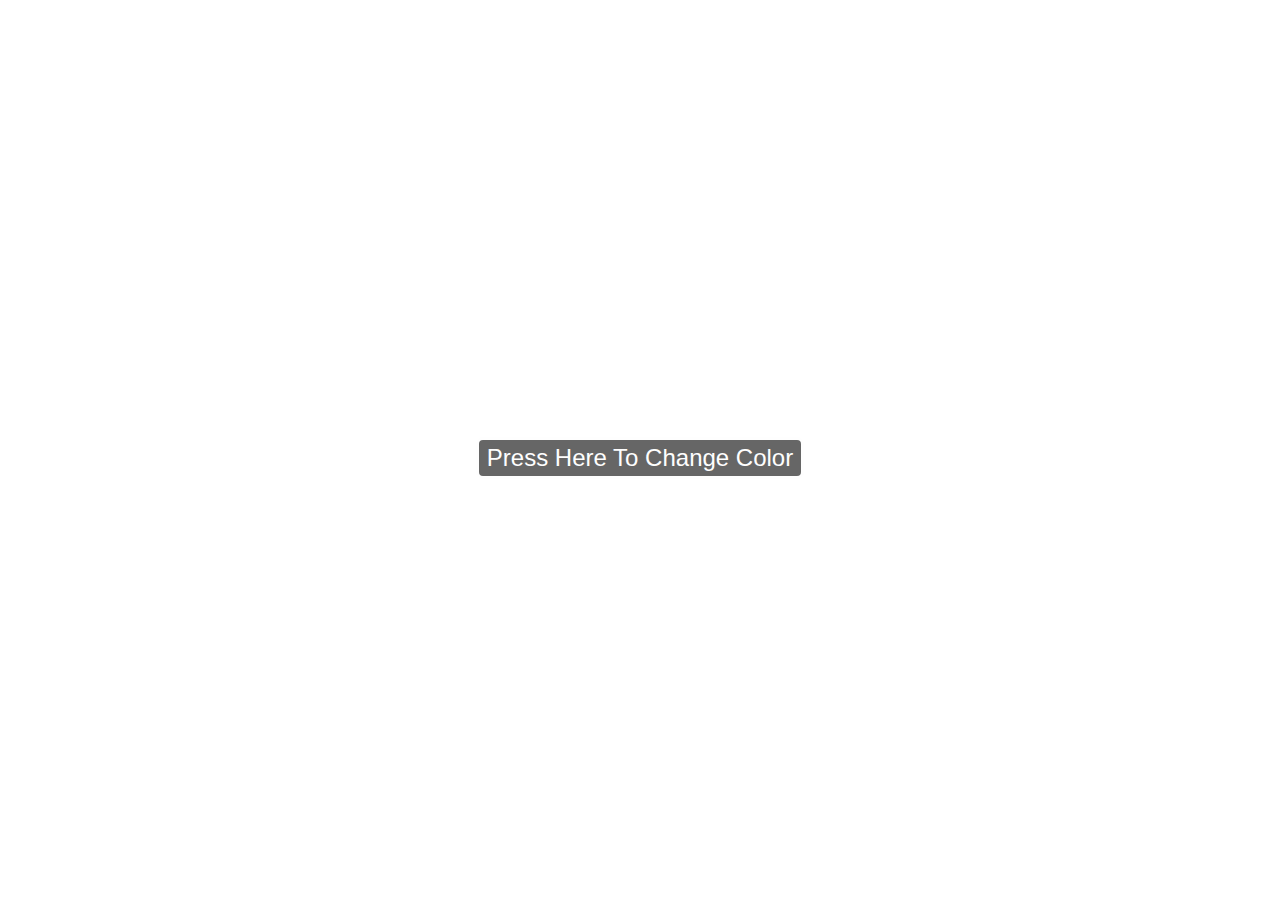
<file: changeColor/index.html>
<!DOCTYPE html>
<html lang="en">
<head>
 <meta charset="UTF-8">
 <meta name="viewport" content="width=device-width, initial-scale=1.0">
 <meta http-equiv="X-UA-Compatible" content="ie=edge">
 <title>Document</title>
 <link rel="stylesheet" href="main.css">
</head>
<body>
 <button type="button" class="colorBtn">press here to change color</button>
 

 <script src="script.js"></script>
</body>
</html>
</file>
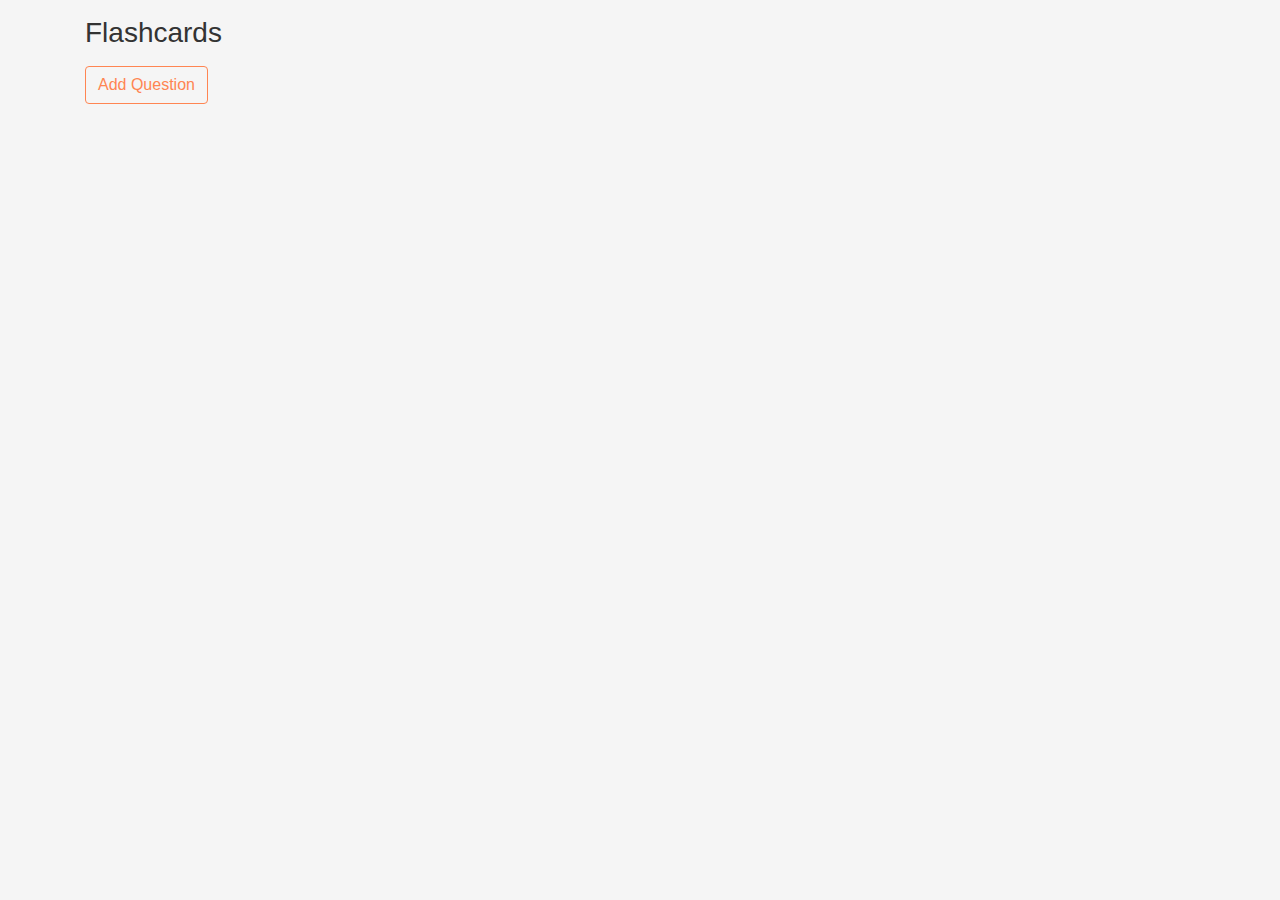
<file: flashcards-es6/index.html>
<!DOCTYPE html>
<html lang="en">

<head>
 <meta charset="UTF-8">
 <meta name="viewport" content="width=device-width, initial-scale=1.0">
 <meta http-equiv="X-UA-Compatible" content="ie=edge">
 <!-- bootstrap css -->
 <link rel="stylesheet" href="css/bootstrap.min.css">
 <!-- main css -->
 <link rel="stylesheet" href="css/main.css">
 <!-- google fonts -->
 <link href="https://fonts.googleapis.com/css?family=Courgette" rel="stylesheet">

 <!-- font awesome -->
 <link rel="stylesheet" href="css/all.css">
 <title>Flashcard Project</title>
 <style>
 </style>
</head>

<body>

 <div class="container">
  <div class="row">
   <div class="col-11 col-lg-6 my-3">
    <h3 class="text-capitalize">flashcards</h3>
    <button class="btn text-capitalize my-2 show-btn" id="show-btn">add question</button>
    <div class="card card-body my-3 question-card">
     <!-- close btn -->
     <a href="#" class="close-btn mt-0">
      <i class="fas fa-window-close"></i>
     </a>
     <!-- end of close btn -->
     <div class="feedback alert w-75 text-capitalize">
      customer feedback
     </div>
     <form id="question-form">
      <!-- single input -->
      <h5 class="text-capitalize">question</h5>
      <div class="form-group">
       <textarea class="w-100" id="question-input" rows="3"></textarea>
      </div>
      <!-- end of single input -->
      <!-- single input -->
      <h5 class="text-capitalize">answer</h5>
      <div class="form-group">
       <textarea class="w-100" id="answer-input" rows="3"></textarea>
      </div>
      <!-- end of single input -->
      <button type="submit" class="btn submitBtn text-capitalize w-50">save</button>
     </form>
    </div>
   </div>
  </div>

  <div class="row px-2" id="questions-list">
   <div class="col-md-4">

    <!-- <div class="card card-body flashcard my-3">
     <h4 class="text-capitalize">question title?</h4>
     <a href="#" class="text-capitalize my-3 show-answer">show/hide answer</a>
     <h5 class="answer mb-3">question answer</h5>
     <div class="flashcard-btn d-flex justify-content-between">

      <a href="#" id="edit-flashcard" class=" btn my-1 edit-flashcard text-uppercase" data-id="">edit</a>
      <a href="#" id="delete-flashcard" class=" btn my-1 delete-flashcard text-uppercase">delete</a>
     </div> -->
    </div>
   </div>

  </div>
 </div>





 <!-- jquery -->
 <script src="js/jquery-3.3.1.min.js"></script>
 <!-- bootstrap js -->
 <script src="js/bootstrap.bundle.min.js"></script>
 <!-- script js -->
 <script src="js/app.js"></script>
</body>

</html>
</file>
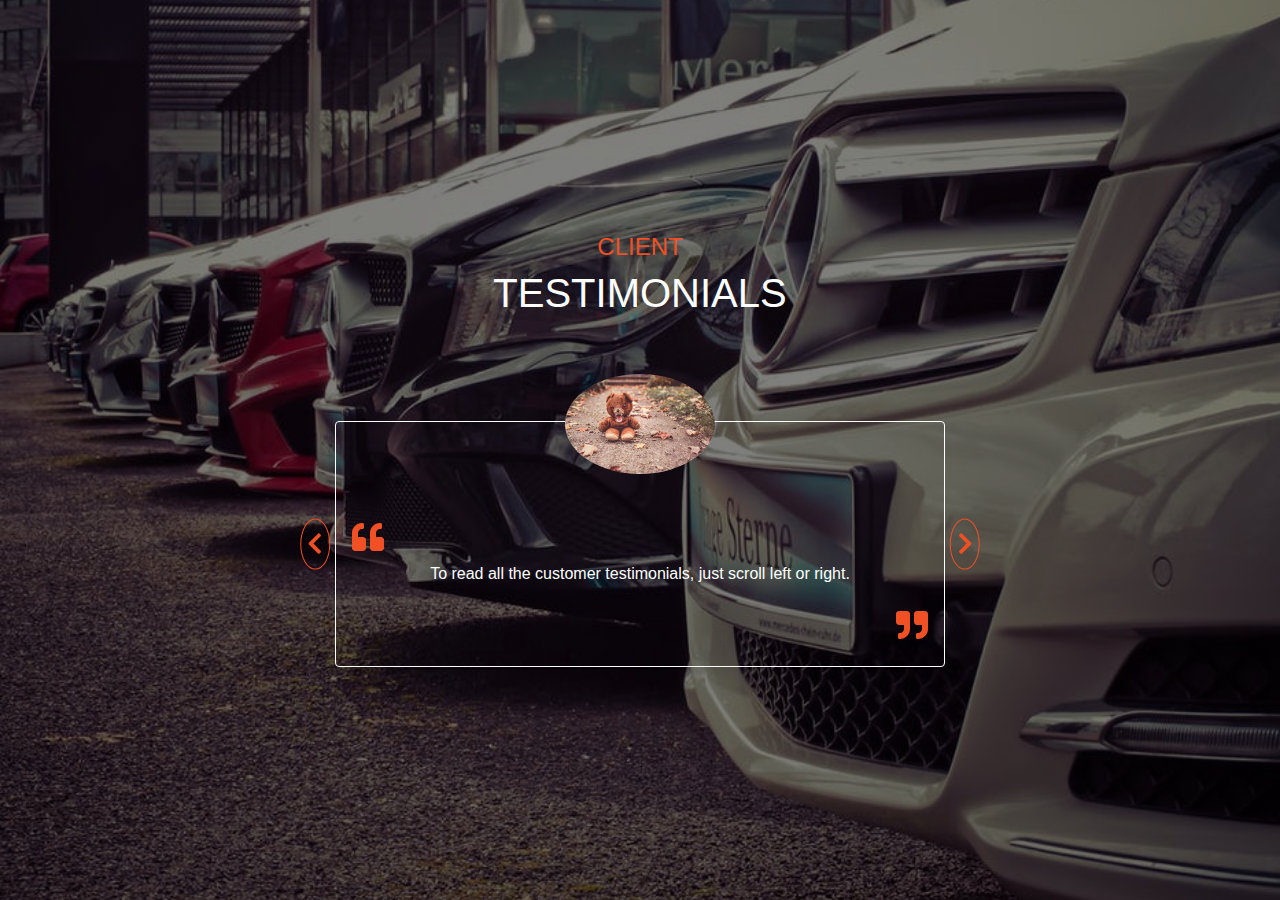
<file: js-testimonials/index.html>
<!DOCTYPE html>
<html lang="en">

<head>
 <meta charset="UTF-8">
 <meta name="viewport" content="width=device-width, initial-scale=1.0">
 <meta http-equiv="X-UA-Compatible" content="ie=edge">
 <!-- bootstrap css -->
 <link rel="stylesheet" href="css/bootstrap.min.css">
 <!-- main css -->
 <link rel="stylesheet" href="css/main.css">
 <!-- google fonts -->
 <link href="https://fonts.googleapis.com/css?family=Courgette" rel="stylesheet">

 <!-- font awesome -->
 <script src="js/all.js"></script>
 <title>Starter Template</title>
 <style>
 </style>
</head>

<body>


 <div class="container-fluid">
  <div class="row max-height align-items-center">
   <!-- col -->
   <div class="col-10 mx-auto col-md-6">
    <div class="row">
     <div class="col text-center my-5">
      <h4 class="title-heading text-uppercase">client</h4>
      <h1 class="title-subheading text-uppercase">testimonials</h1>
     </div>
    </div>

    <div class="card my-5 text-center customer-card ">
     <img src="img/customer-0.jpg" width="150" id="customer-img" class="img-card mx-auto" alt="">
     <h4 id="customer-name" class="text-uppercase"></h4>
     <div class="review-icons my-2">
      <span id=stars></span>
     </div>
     <span class="quote-icon quote-icon-left">
        <i class="fas fa-quote-left"></i>
     </span>
     <p id="customer-text">To read all the customer testimonials, just scroll left or right.</p>
      <span class="quote-icon quote-icon-right">
        <i class="fas fa-quote-right"></i>
     </span>
     <a href="#" class="btn prevBtn"><i class="fas fa-chevron-left"></i></a>
     <a href="#" class="btn nextBtn"><i class="fas fa-chevron-right"></i></a>
    </div>
   </div>
   <!-- end of col -->
  </div>
 </div>



 <!-- jquery -->
 <script src="js/jquery-3.3.1.min.js"></script>
 <!-- bootstrap js -->
 <script src="js/bootstrap.bundle.min.js"></script>
 <!-- script js -->
 <script src="js/app.js"></script>
</body>

</html>
</file>
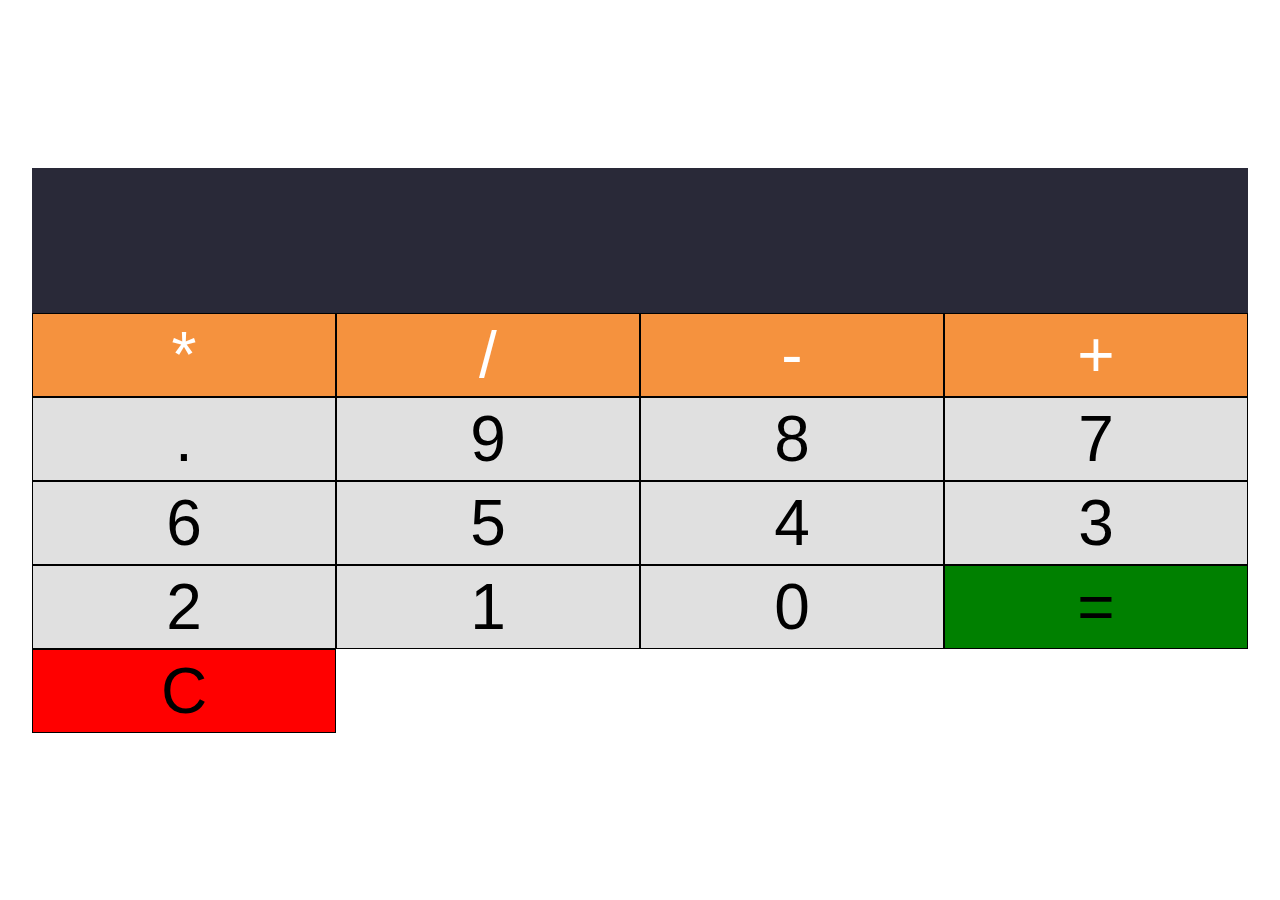
<file: no bootstrap/calculator/index.html>
<!DOCTYPE html>
<html lang="en">
<head>
    <meta charset="UTF-8">
    <meta name="viewport" content="width=device-width, initial-scale=1.0">
    <meta http-equiv="X-UA-Compatible" content="ie=edge">
    <title>Calculator</title>
    <link rel="stylesheet" href="main.css">
</head>
<body>

    <section class="calculator">
        <form>
            <input type="text" name="" id="" class="screen">
        </form>
        <div class="buttons">
            <!-- yellow -->
            <button type="button" class="btn btn-yellow" data-num="*">*</button>
            <button type="button" class="btn btn-yellow" data-num="/">/</button>
            <button type="button" class="btn btn-yellow" data-num="-">-</button>
            <button type="button" class="btn btn-yellow" data-num="+">+</button>
            <!-- grey -->
            <button type="button" class="btn btn-grey" data-num=".">.</button>
            <button type="button" class="btn btn-grey" data-num="9">9</button>
            <button type="button" class="btn btn-grey" data-num="8">8</button>
            <button type="button" class="btn btn-grey" data-num="7">7</button>
            <button type="button" class="btn btn-grey" data-num="6">6</button>
            <button type="button" class="btn btn-grey" data-num="5">5</button>
            <button type="button" class="btn btn-grey" data-num="4">4</button>
            <button type="button" class="btn btn-grey" data-num="3">3</button>
            <button type="button" class="btn btn-grey" data-num="2">2</button>
            <button type="button" class="btn btn-grey" data-num="1">1</button>
            <button type="button" class="btn btn-grey" data-num="0">0</button>

            <button type="button" class="btn-equal btn-grey">=</button>
            <button type="button" class="btn-clear btn-grey">C</button>
        </div>
    </section>
    
    <script src="script.js"></script>
</body>
</html>
</file>
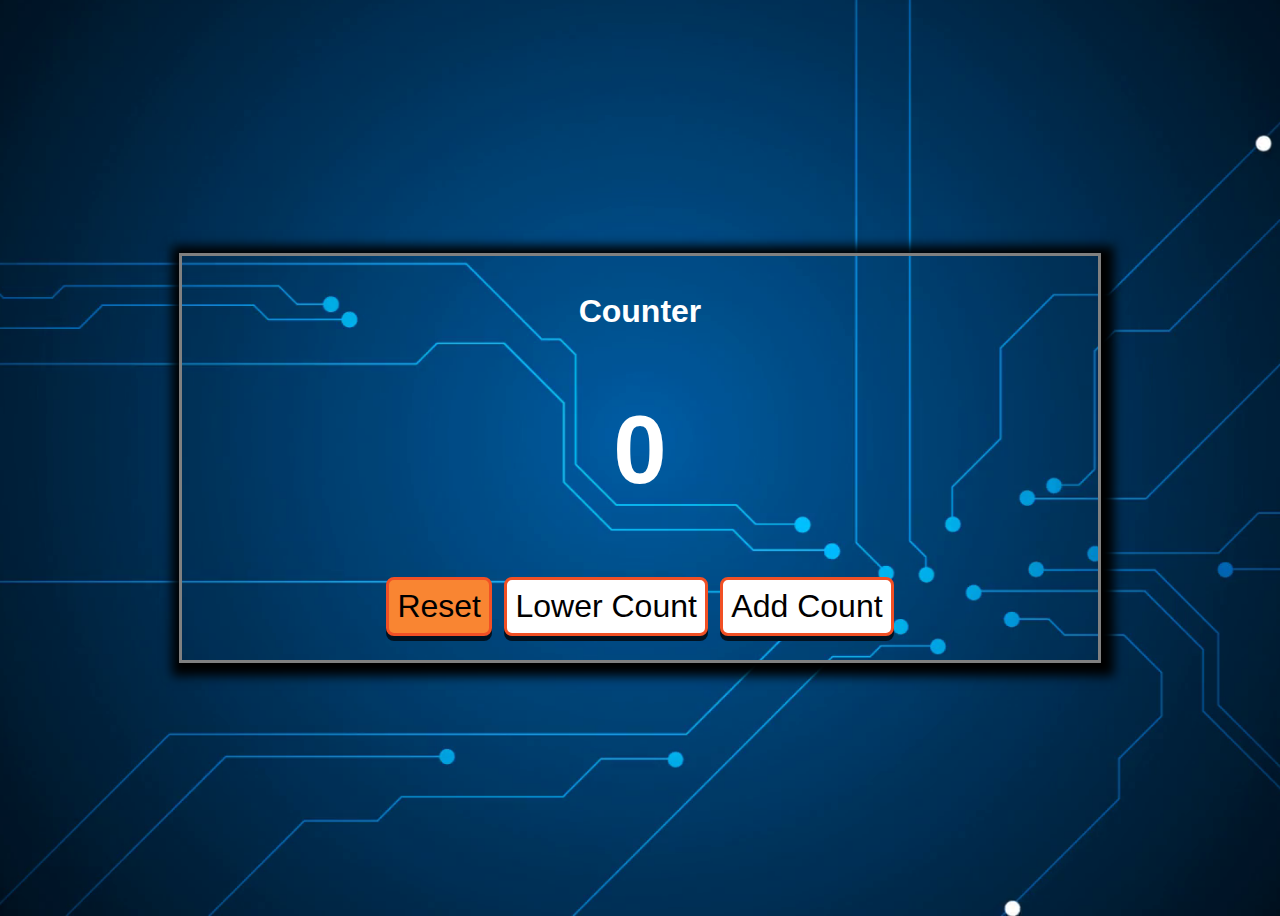
<file: no bootstrap/counter/index.html>
<!DOCTYPE html>
<html lang="en">
<head>
 <meta charset="UTF-8">
 <meta name="viewport" content="width=device-width, initial-scale=1.0">
 <meta http-equiv="X-UA-Compatible" content="ie=edge">
 <title>Document</title>
 <link rel="stylesheet" href="main.css">
</head>
<body>
 <div class="counter-box">
  <h1>counter</h1>
  <h1 class="counter">0</h1>
  <div id="btns"></div>
   <button type="button" class="btn" id="resetBtn">Reset</button>
   <button type="button" class="btn" id="lowerCountBtn">Lower Count</button>
   <button type="button" class="btn" id="addCountBtn">Add Count</button>
  </div>
 </div>
 <script src="script.js"></script>
</body>
</html>
</file>
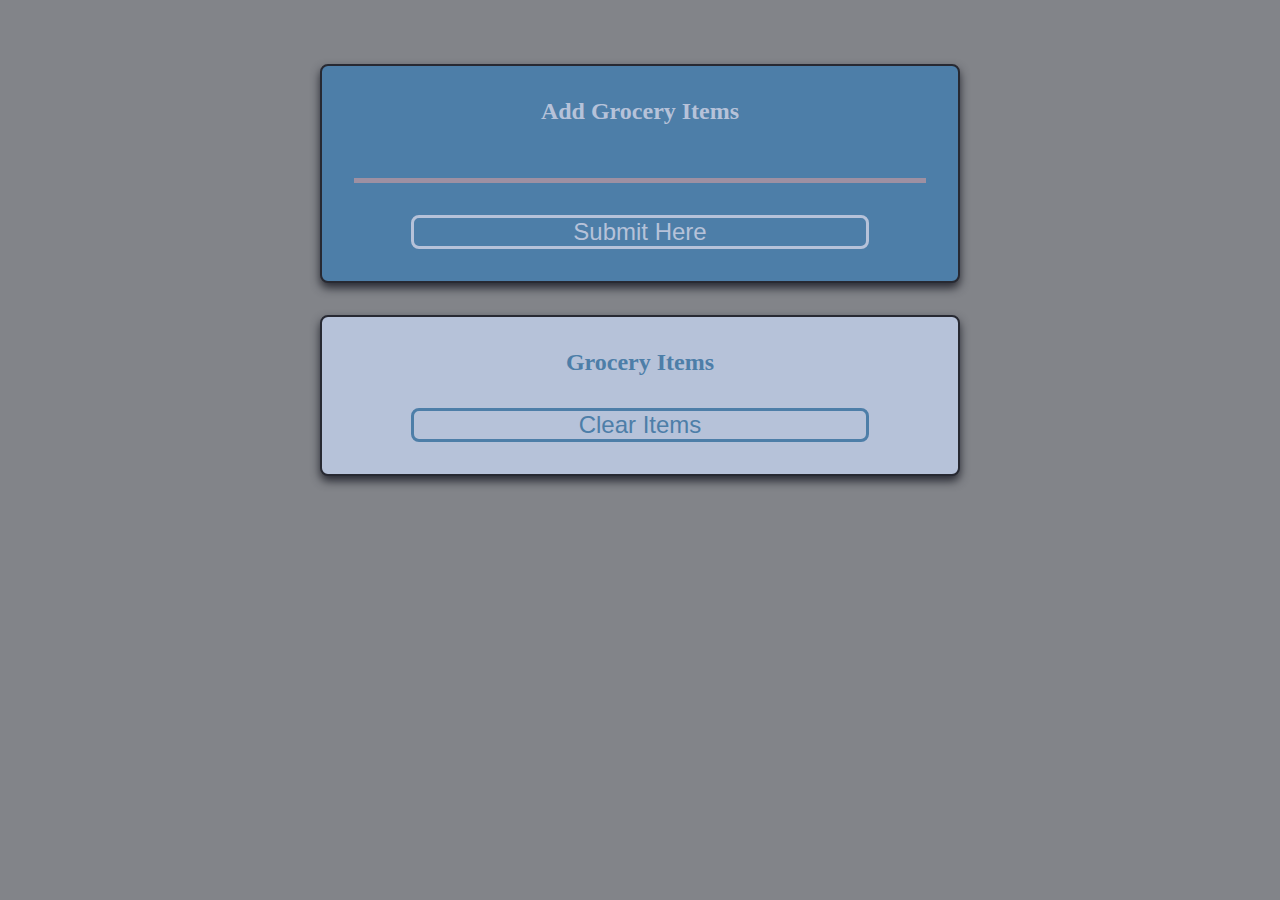
<file: no bootstrap/grocery/index.html>
<!DOCTYPE html>
<html lang="en">
<head>
    <meta charset="UTF-8">
    <meta name="viewport" content="width=device-width, initial-scale=1.0">
    <meta http-equiv="X-UA-Compatible" content="ie=edge">
    <title>Grocery List</title>
    <link rel="stylesheet" href="main.css">
    <link rel="stylesheet" href="https://use.fontawesome.com/releases/v5.6.3/css/all.css" integrity="sha384-UHRtZLI+pbxtHCWp1t77Bi1L4ZtiqrqD80Kn4Z8NTSRyMA2Fd33n5dQ8lWUE00s/" crossorigin="anonymous">
</head>
<body>
    <!-- add items -->
    <div class="addItems-container">
        <h4 class="addItems-action">display action</h4>
        <h2 class="addItems-title">add grocery items</h2>
        <form>
            <input type="text" name="" id="" class="addItems-input">
            <button type="submit" class="addItems-submit">submit here</button>
        </form>
    </div>

    <!-- display items -->
    <div class="displayItems-container">
        <h4 class="displayItems-action">display action</h4>
        <h2 class="displayItems-title">grocery items</h2>
        <div class="grocery-list">
            <!-- grocery item -->
            <!-- <div class="grocery-item">
                <h4 class="grocery-item__title">item</h4>
                <a href='#' class="grocery-item__link">
                    <i class="far fa-trash-alt"></i>
                </a>
            </div> -->
            <!-- end grocery item -->
        </div>
        <button type="submit" class="displayItems-clear">clear items</button>
    </div>
    <script src="script.js"></script>
</body>
</html>
</file>
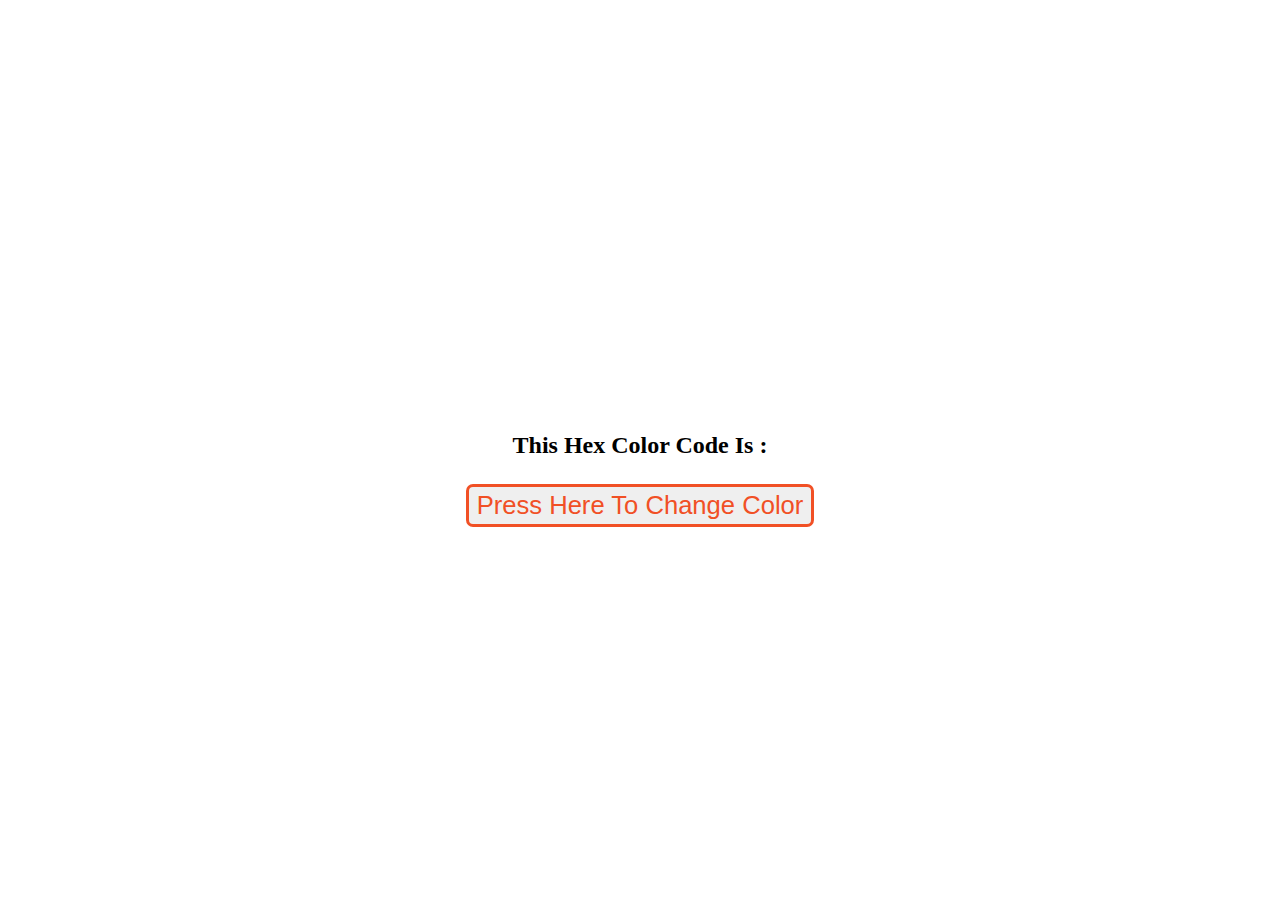
<file: no bootstrap/hexColor/index.html>
<!DOCTYPE html>
<html lang="en">
<head>
    <meta charset="UTF-8">
    <meta name="viewport" content="width=device-width, initial-scale=1.0">
    <meta http-equiv="X-UA-Compatible" content="ie=edge">
    <title>Document</title>
    <link rel="stylesheet" href = "main.css">
</head>
<body>
    <div class="container">
        <h2 class="hexColor">this hex color code is : 
            <span class="hex"></span>
        </h2>
        <button type="button" class="hexBtn">press here to change color</button>
    </div>
    <script src="script.js"></script>
</body>
</html>
</file>
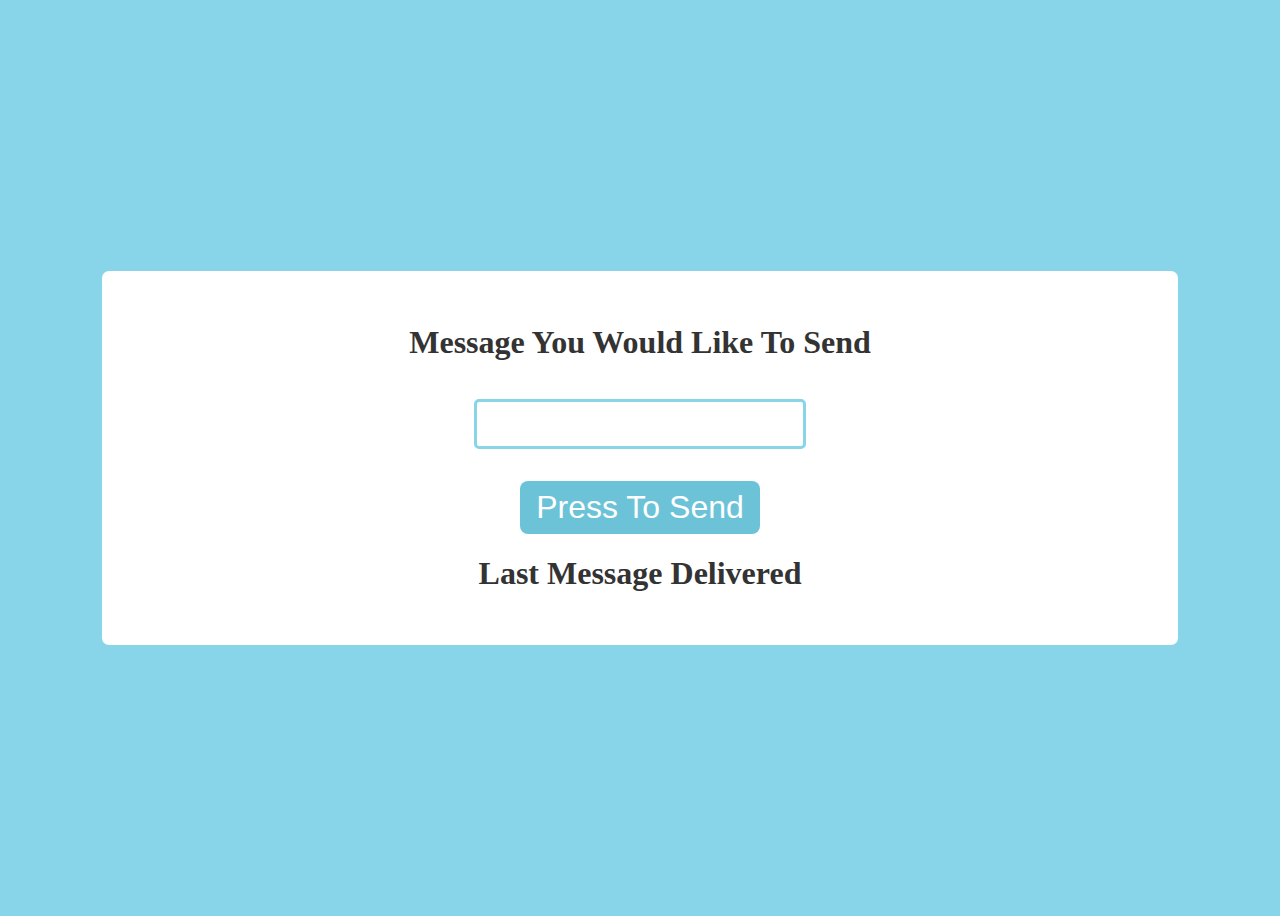
<file: no bootstrap/pass-the-message/index.html>
<!DOCTYPE html>
<html lang="en">
<head>
    <meta charset="UTF-8">
    <meta name="viewport" content="width=device-width, initial-scale=1.0">
    <meta http-equiv="X-UA-Compatible" content="ie=edge">
    <title>Document</title>
    <link rel="stylesheet" href="main.css">
</head>
<body>
    <div class="container">
        <h1>message you would like to send</h1> 
        <input type="text" name="messageIn" id="messageIn">
        <button type="button" id="sendBtn">press to send</button>
        <h1>last message delivered</h1>
        <h1 id="messageOut"></h1>
    </div>
    <script src="script.js"></script>
</body>
</html>
</file>
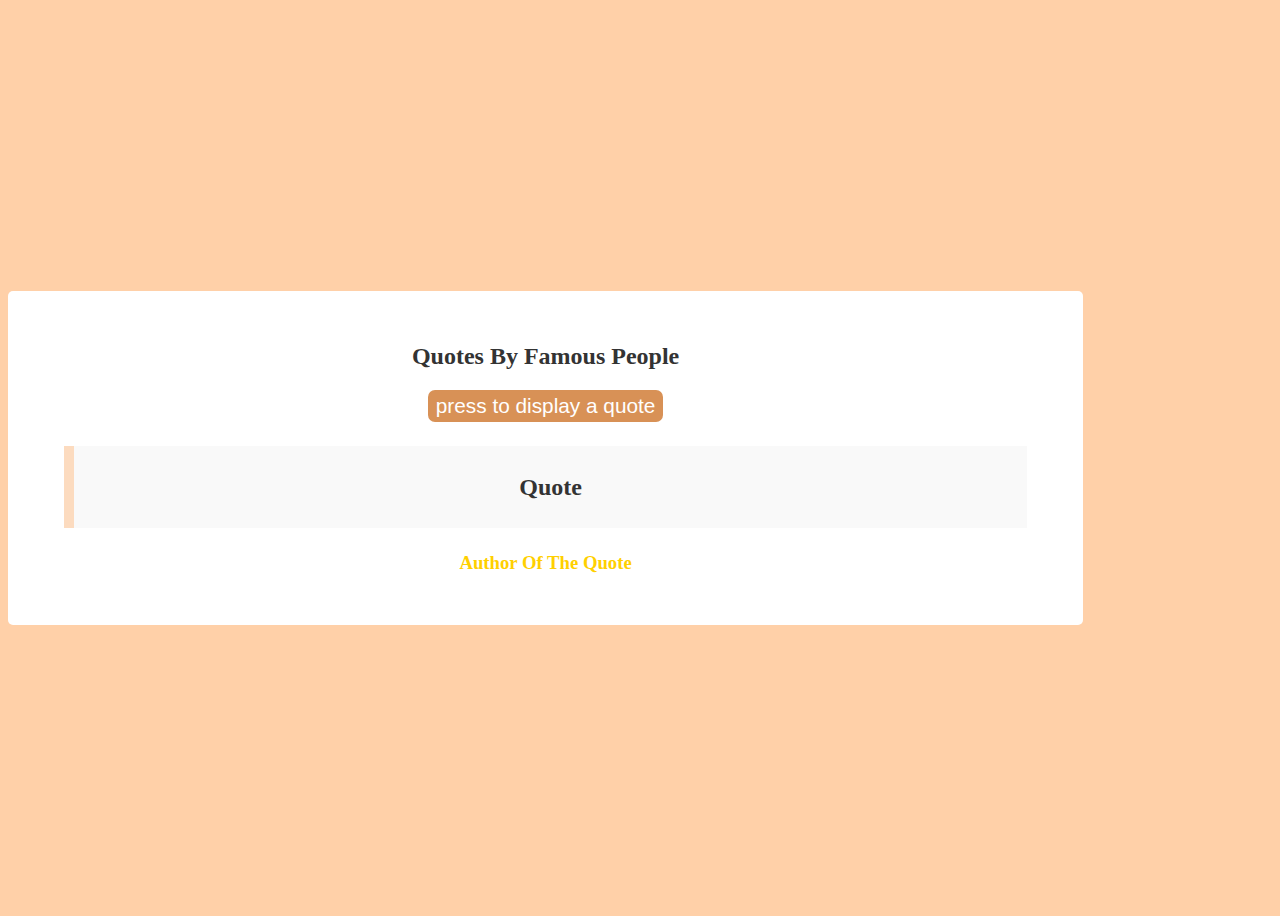
<file: no bootstrap/quotes/index.html>
<!DOCTYPE html>
<html lang="en">
<head>
    <meta charset="UTF-8">
    <meta name="viewport" content="width= , initial-scale=1.0">
    <meta http-equiv="X-UA-Compatible" content="ie=edge">
    <title>Document</title>
    <link rel="stylesheet" href="main.css">
</head>
<body>
    <div class="container">
        <h2>quotes by famous people</h2>
        <button type="button" id='quoteBtn'>press to display a quote</button>
        <blockquote>
            <h2 id="quote">quote</h2>
        </blockquote>
        <h3 id="quoteAuthor">author of the quote</h3>
    </div>
    <script src="script.js"></script>
</body>
</html>
</file>
<file: changeColor/main.css>
body{
 min-height:100vh;
 display: flex;
 justify-content: center;
 align-items: center;
}

.colorBtn{
 padding: 0.25rem 0.5rem;
 border: 3px solid #fefefe;
 border-radius: 7px;
 color: #fefefe;
 background: rgba(0,0,0,0.6);
 font-size: 1.5rem;
 text-transform: capitalize;
 cursor: pointer;
 outline: none;
}
.colorBtn:hover{
 background: rgb(0,0,0);
}
</file>
<file: flashcards-es6/css/main.css>
:root {
  --mainWhite: #f5f5f5;
  --mainDark: #333333;
  --mainOrange: #ff8552;
  --mainGreen: #297373;
}
body {
  background: var(--mainWhite);
  color: var(--mainDark);
}
.show-btn {
  border-color: var(--mainOrange);
  color: var(--mainOrange);
  background: transparent;
}
.show-btn:hover {
  background: var(--mainOrange);
  color: var(--mainDark);
}

.question-card {
  display: none;
  position: relative;
  background: transparent;
  border-color: var(--mainOrange);
}
.feedback {
  display: none;
}

textarea {
  border-radius: 0.25rem;
  border-color: var(--mainOrange);
}
.close-btn {
  position: absolute;
  top: 0;
  right: 2%;
  font-size: 2rem;
  color: var(--mainOrange);
  cursor: pointer;
}
.close-btn:hover {
  color: var(--mainGreen);
}
.submitBtn {
  border: 0.2rem solid var(--mainGreen);
  color: var(--mainGreen);
  background: transparent;
}
.submitBtn:hover {
  background: var(--mainGreen);
  color: var(--mainWhite);
}
.edit-flashcard {
  border: 0.2rem solid var(--mainGreen);
  color: var(--mainGreen);
  background: transparent;
}
.edit-flashcard:hover {
  background: var(--mainGreen);
  color: var(--mainDark);
}
.delete-flashcard {
  border: 0.2rem solid var(--mainOrange);
  color: var(--mainOrange);
  background: transparent;
}
.delete-flashcard:hover {
  background: var(--mainOrange);
  color: var(--mainDark);
}
.answer {
  display: none;
}
.showItem {
  display: block;
}
</file>
<file: js-testimonials/css/main.css>
.max-height{
 min-height: 100vh;
 background:linear-gradient(rgba(0,0,0,0.5),rgba(0,0,0,0.5)) ,url('../img/questionBcg.jpeg')center/cover no-repeat fixed;
}
.title-heading{
 color:#f15025;
}
.title-subheading{
 color: white;
}
.customer-card{
 background: transparent!important;
 color:white;
 border:0.05rem solid white;
 padding-bottom: 1rem;
 padding-left: 1rem;
 padding-right: 1rem;
 position: relative;
}
.img-card{
 border-radius: 50%;
 margin-bottom: 1rem;
 margin-top: -3rem;
}
.star-icon{
 color: #f15025;
}
.quote-icon{
 font-size: 2rem;
 color: #f15025;
}
.quote-icon-left{
 text-align: left;
}
.quote-icon-right{
 text-align: right;
}
.prevBtn,.nextBtn{
 font-size: 1.5rem;
 padding: 0.1rem;
 color:#f15025;
 border:0.1rem solid #f15025;
 display: inline-block;
 position: absolute;
 padding: 0.4rem;
 border-radius: 50%;
 transition: all 1s ease-in-out;
}
.prevBtn:hover{
background: #f15025;
color: white;

}
.nextBtn:hover{
background: #f15025;
color: white;

}
.prevBtn{
 top: 50%;
 left: 0;
 transform: translate(-120%,-50%);
}
.nextBtn{
 top: 50%;
 right: 0;
 transform: translate(120%,-50%);
}
</file>
<file: no bootstrap/calculator/main.css>
* {
    margin: 0;
    padding: 0;
    box-sizing: border-box;
}

body {
    min-height: 100vh;
    display: flex;
    align-items: center;
    justify-content: center;
}

.calculator {
    flex: 0 0 95%;
}

.screen {
    width: 100%;
    font-size: 7rem;
    padding: 0.5rem;
    background: rgb(41,41,56);
    color: white;
    border: none;
}

.buttons {
    display: flex;
    flex-wrap: wrap;
    transition: all 0.5s linear;
}
button {
    flex: 0 0 25%;
    border: 1px solid black;
    padding: 0.25rem 0;
    transition: all 2s ease;
}
button:hover {
    background: blue;
}
.btn-yellow {
    background: rgb(245,146,62);
    color: white;
}
.btn-grey {
    background: rgb(224,224,224);
}
.btn,.btn-equal,.btn-clear {
    font-size: 4rem;
}
.btn-equal {
    background: green;
}
.btn-clear {
    background: red;
}
</file>
<file: no bootstrap/counter/main.css>
body{
 min-height: 100vh;
 display: flex;
 align-items: center;
 justify-content: center;
 background: url('img/tech.png')center/cover no-repeat ;
 /* background-position: center;
 background-size: cover;
 background-repeat: no-repeat; */
color: white;
font-family: Arial, Helvetica, sans-serif;
text-transform: capitalize;
}

.counter-box{
 flex:0 0 70%;
 text-align: center;
 border:3px solid grey;
 padding: 1rem;
 font-weight: bold;
 box-shadow: 3px 3px 10px 10px black;
}

.counter{
 font-size: 6rem;
}

.btn{
 background:#fff;
 border-radius: 8px;
 font-size: 2rem;
 padding: 0.5rem;
 margin: 0.5rem 0.25rem;
 border:3px solid #f15025;
 box-shadow: 0px 5px #001221;
 outline: none;
}

.btn:hover{
 background-color: #4caf50;
 color: white;
}
.btn:active{
 box-shadow: none;
}

#resetBtn{
 background: #f98532
}
</file>
<file: no bootstrap/grocery/main.css>
* {
    margin: 0;
    padding: 0;
    box-sizing: border-box;
}

body {
    display: grid;
    grid-template-columns: 80%;
    justify-content: center;
    margin-top: 3rem;
    background: #828489;
}

.addItems-container {
    background: #4d7ea8;
}

.addItems-container,.displayItems-container {
    margin: 1rem 0;
    padding: 2rem;
    border-radius: 0.5rem;
    text-align: center;
    border: 2px solid #272932;
    box-shadow: 0 5px 10px #272932;
}

.addItems-title,.displayItems-title {
    text-transform: capitalize;
}

.addItems-title {
    color: #b6c2d9;
}
.addItems-action,.displayItems-action {
    border: 2px solid #272932;
    padding: 0.5rem 0;
    text-transform: capitalize;
    border-radius: 0.5rem;
    display: none;
}

.addItems-input {
    background: transparent;
    border: none;
    border-bottom: 5px solid #9e90a2;
    width: 100%;
    font-size: 2rem;
    padding: 0.5rem;
    color: #9e90a2;
    outline: none;
    text-transform: uppercase;
}

.addItems-submit,.displayItems-clear {
    display: block;
    width: 80%;
    margin: 2rem auto 0 auto;
    font-size: 1.5rem;
    border-radius: 0.5rem;
    cursor: pointer;
    text-transform: capitalize;
    outline: none;
}

.addItems-submit {
    color: #b6c2d9;
    background: transparent;
    border: 3px solid #b6c2d9;
}
.addItems-submit:hover {
    background: #b6c2d9;
    color: #272932;
}
.displayItems-container {
    background: #b6c2d9;
}

.displayItems-title {
    color: #4d7ea8;
    margin-bottom: 0.25rem;
}
.grocery-item {
    display: grid;
    grid-template-columns: 4fr 1fr;
    align-items: center;
    border-radius: 0.5rem;
    padding: 0.5rem;
    transition: all 1s ease-in-out;
    margin: 0.5rem 0;
}

.grocery-item:hover {
    background: #828489;
}
.grocery-item__title {
    text-align: left;
    margin-left: 0.5rem;
    font-size: 1.2rem;
    text-transform: capitalize;
    color: #272932;
}
.grocery-item__link {
    color: red;
    transition: all 2s linear;
}
.grocery-item:hover .grocery-item__link {
    transform: scale(2);
}
.displayItems-clear {
    color: #4d7ea8;
    background: transparent;
    border: 3px solid #4d7ea8;
    transition: all 2s ease;
}

.displayItems-clear:hover {
    background: #4d7ea8;
    color: #272932;
}

/* action classes */
.alert {
    color: red;
    border-color: red;
    display: block;
    margin-bottom: 0.5rem;
}
.success {
    color: green;
    border-color: green;
    display: block;
    margin-bottom: 0.5rem;
}

@media screen and (min-width:768px) {
    body {
        grid-template-columns: 50%;
    }
}
</file>
<file: no bootstrap/hexColor/main.css>
body {
    min-height: 100vh;
    display: flex;
    align-items: center;
    justify-content: center;
}

.container {
    text-align: center;
}

.hexColor {
    text-transform: capitalize;
}

.hex {
    font-size: 3rem;
}

.hexBtn {
    color: #f15025;
    border: 3px solid #f15025;
    border-radius: 7px;
    background: rgba(0,0,0,0,6);
    font-size: 1.6rem;
    padding: 0.25rem 0.5rem;
    cursor: pointer;
    outline: none;
    text-transform: capitalize;
}

.hexBtn:hover {
    background: rgba(200,200,200);
}
</file>
<file: no bootstrap/pass-the-message/main.css>
body{
    min-height:100vh;
    display:flex;
    align-items:center;
    justify-content:center;
    background:#88d5e9;
    color:#333;
    font-family:'calibri','sans-serif';
    font-weight:400;
    text-transform: capitalize;
}

.container{
    text-align:center;
    padding:2rem;
    border-radius:7px;
    background:#fff;
    flex:0 0 80%;
}

button{
    display: block;
    font-size: 2rem;
    margin: 1rem auto;
    padding: 0.5rem 1rem;
    color: #fff;
    background: #6cc3d8;
    border-radius: 8px;
    border:none;
    text-transform: capitalize;
}
button:hover{
    opacity: 0.8;
    cursor: pointer;
}

input[type=text]{
    padding: 0.5rem;
    margin: 1rem;
    border-radius: 5px;
    font-size: 1.5rem;
    border: 3px solid #88d5e9;
    outline:none;
}

input[type=text]:focus{
    box-shadow: 0 0 10px #88d5e9;
}
 
#messageOut{
    margin: 0.5rem 0;
    color: #88d5e9;
}
</file>
<file: no bootstrap/quotes/main.css>
body {
    min-height: 100vh;
    display: flex;
    align-items: center;
    justify-content: cneter;
    background: #ffd0a8;
    color: #333;
    font-family: 'calibri', 'sans-serif';
    font-weight: 400;
    text-transform: capitalize;
}

.container {
    text-align: center;
    padding: 2rem;
    border-radius: 5px;
    background-color: #fff;
    flex: 0 0 80%;
}

#quoteBtn {
    border: none;
    color: #fff;
    background: #d89156;
    font-size: 1.3rem;
    padding: 0.25rem 0.5rem;
    border-radius: 7px;
    cursor: pointer;
}

#quoteBtn:hover{
    color: #ffd000;
}

blockquote{
    background: #f9f9f9;
    border-left: 10px solid #fcdbbf;
    margin: 1.5rem;
    padding: 0.5rem;
}

#quoteAuthor{
    color: #ffd000;
}
</file>
